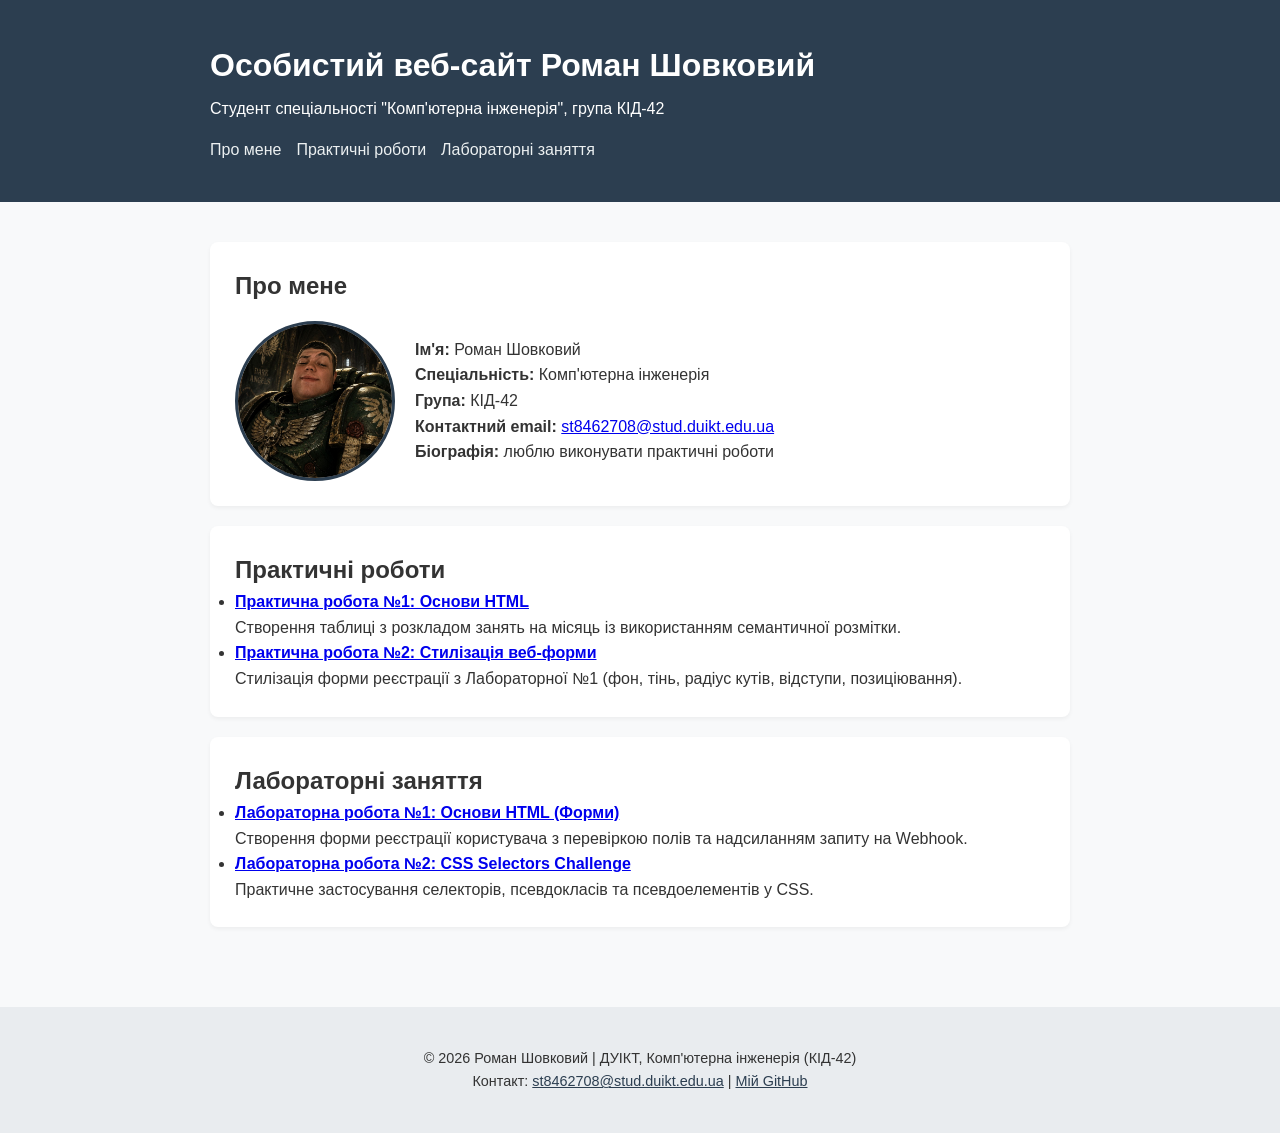
<file: index.html>
<!DOCTYPE html>
<html lang="uk">
<head>
    <meta charset="UTF-8">
    <meta name="viewport" content="width=device-width, initial-scale=1.0">
    <title>Особистий веб-сайт Роман Шовковий</title>
    <link rel="stylesheet" href="css/style.css">
</head>
<body>

    <!-- Заголовок сторінки з інформацією про студента -->
    <header>
        <div class="container">
            <h1>Особистий веб-сайт Роман Шовковий</h1>
            <p>Студент спеціальності "Комп'ютерна інженерія", група КІД-42</p>
            <nav>
                <ul>
                    <li><a href="#about">Про мене</a></li>
                    <li><a href="#practices">Практичні роботи</a></li>
                    <li><a href="#labs">Лабораторні заняття</a></li>
                </ul>
            </nav>
        </div>
    </header>

    <main class="container">
        <!-- Секція "Про мене" -->
        <section id="about">
            <h2>Про мене</h2>
            <div class="about-content">
                <img src="images/photo.jpg" alt="Фото студента" width="160">
                <div>
                    <p><strong>Ім'я:</strong> Роман Шовковий</p>
                    <p><strong>Спеціальність:</strong> Комп'ютерна інженерія</p>
                    <p><strong>Група:</strong> КІД-42</p>
                    <p><strong>Контактний email:</strong> <a href="mailto:st8462708@stud.duikt.edu.ua">st8462708@stud.duikt.edu.ua</a></p>
                    <p><strong>Біографія:</strong> люблю виконувати практичні роботи</p>
                </div>
            </div>
        </section>

        <!-- Секція "Практичні роботи" -->
        <section id="practices">
            <h2>Практичні роботи</h2>
            <ul>
                <li>
                    <strong><a href="practices/practice1.html">Практична робота №1: Основи HTML</a></strong>
                    <p>Створення таблиці з розкладом занять на місяць із використанням семантичної розмітки.</p>
                </li>
                <li>
                    <strong><a href="practices/practice2.html">Практична робота №2: Стилізація веб-форми</a></strong>
                    <p>Стилізація форми реєстрації з Лабораторної №1 (фон, тінь, радіус кутів, відступи, позиціювання).</p>
                </li>
            </ul>
        </section>

        <!-- Секція "Лабораторні заняття" -->
        <section id="labs">
            <h2>Лабораторні заняття</h2>
            <ul>
                <li>
                    <strong><a href="labs/lab1.html">Лабораторна робота №1: Основи HTML (Форми)</a></strong>
                    <p>Створення форми реєстрації користувача з перевіркою полів та надсиланням запиту на Webhook.</p>
                </li>
                <li>
                    <strong><a href="labs/lab2.html">Лабораторна робота №2: CSS Selectors Challenge</a></strong>
                    <p>Практичне застосування селекторів, псевдокласів та псевдоелементів у CSS.</p>
                </li>
            </ul>
        </section>
    </main>

    <!-- Оновлений футер -->
    <footer>
        <div class="container">
            <p>&copy; 2026 Роман Шовковий | ДУІКТ, Комп'ютерна інженерія (КІД-42)</p>
            <p>
                Контакт: <a href="mailto:st8462708@stud.duikt.edu.ua">st8462708@stud.duikt.edu.ua</a> | 
                <a href="https://github.com" target="_blank">Мій GitHub</a>
            </p>
        </div>
    </footer>

</body>
</html>
</file>
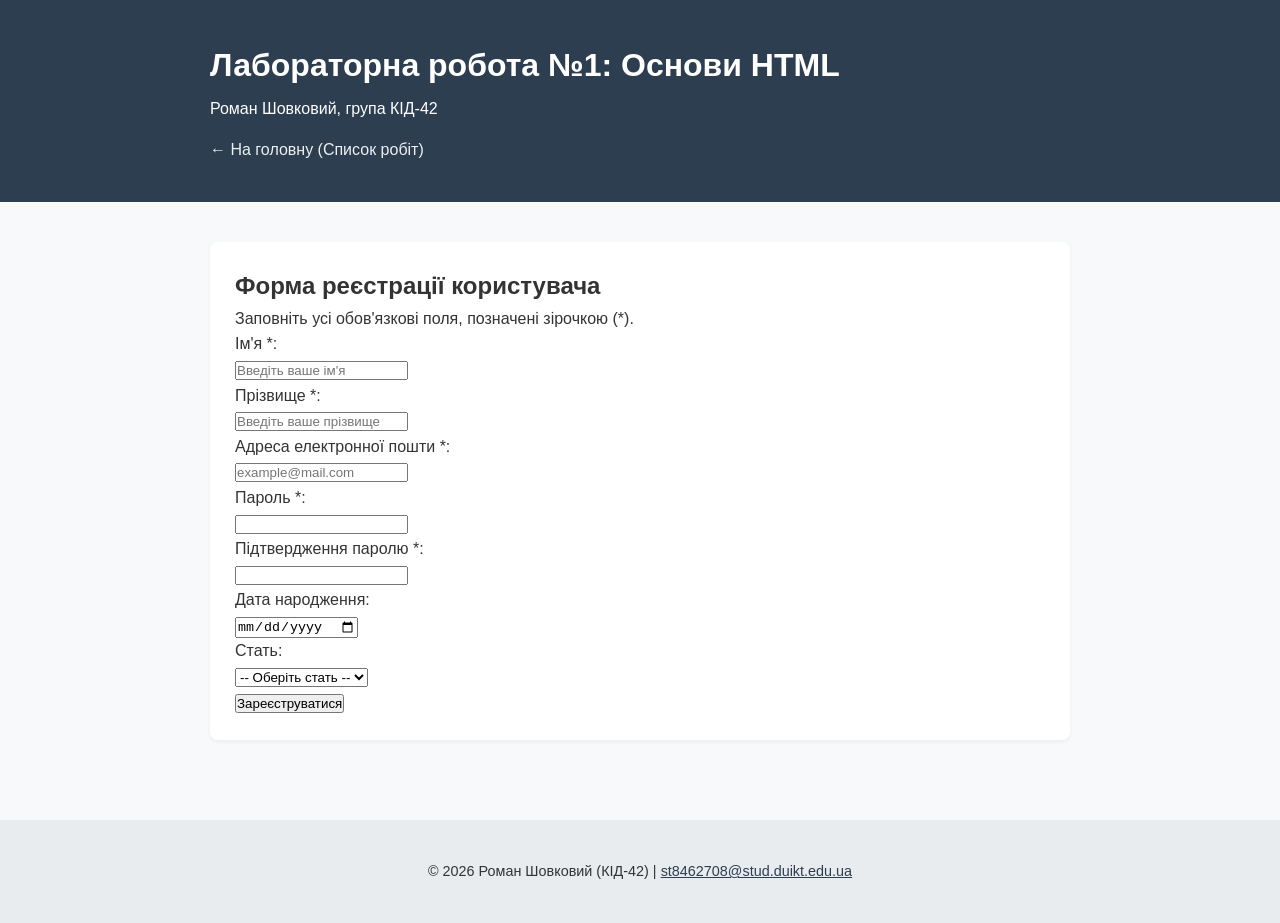
<file: labs/lab1.html>
<!DOCTYPE html>
<html lang="uk">
<head>
    <meta charset="UTF-8">
    <meta name="viewport" content="width=device-width, initial-scale=1.0">
    <title>Лабораторна робота №1 | Основи HTML</title>
    <link rel="stylesheet" href="../css/style.css">
</head>
<body>

    <header>
        <div class="container">
            <h1>Лабораторна робота №1: Основи HTML</h1>
            <p>Роман Шовковий, група КІД-42</p>
            <nav>
                <ul>
                    <!-- Посилання на головну сторінку зі списком робіт -->
                    <li><a href="../index.html">← На головну (Список робіт)</a></li>
                </ul>
            </nav>
        </div>
    </header>

    <main class="container">
        <section>
            <h2>Форма реєстрації користувача</h2>
            <p>Заповніть усі обов'язкові поля, позначені зірочкою (*).</p>

            <!-- 
                Замініть URL в атрибуті action на вашу персональну адресу з webhook.site 
            -->
            <form action="https://webhook.site/8801ab21-8059-4ee7-9945-172cb5e8e943" method="POST">
                
                <!-- Ім'я користувача -->
                <p>
                    <label for="firstName">Ім'я *:</label><br>
                    <input type="text" id="firstName" name="firstName" placeholder="Введіть ваше ім'я" required>
                </p>

                <!-- Прізвище користувача -->
                <p>
                    <label for="lastName">Прізвище *:</label><br>
                    <input type="text" id="lastName" name="lastName" placeholder="Введіть ваше прізвище" required>
                </p>

                <!-- Електронна пошта -->
                <p>
                    <label for="userEmail">Адреса електронної пошти *:</label><br>
                    <input type="email" id="userEmail" name="userEmail" placeholder="example@mail.com" required>
                </p>

                <!-- Пароль -->
                <p>
                    <label for="userPassword">Пароль *:</label><br>
                    <input type="password" id="userPassword" name="userPassword" required minlength="6">
                </p>

                <!-- Підтвердження паролю -->
                <p>
                    <label for="confirmPassword">Підтвердження паролю *:</label><br>
                    <input type="password" id="confirmPassword" name="confirmPassword" required minlength="6">
                </p>

                <!-- Додаткове поле: Дата народження -->
                <p>
                    <label for="birthDate">Дата народження:</label><br>
                    <input type="date" id="birthDate" name="birthDate">
                </p>

                <!-- Додаткове поле: Стать -->
                <p>
                    <label for="gender">Стать:</label><br>
                    <select id="gender" name="gender">
                        <option value="">-- Оберіть стать --</option>
                        <option value="male">Чоловіча</option>
                        <option value="female">Жіноча</option>
                        <option value="other">Інше</option>
                    </select>
                </p>

                <!-- Кнопка відправки форми на сервер -->
                <p>
                    <input type="submit" value="Зареєструватися">
                </p>

            </form>
        </section>
    </main>

    <footer>
        <div class="container">
            <p>&copy; 2026 Роман Шовковий (КІД-42) | <a href="mailto:st8462708@stud.duikt.edu.ua">st8462708@stud.duikt.edu.ua</a></p>
        </div>
    </footer>

</body>
</html>
</file>
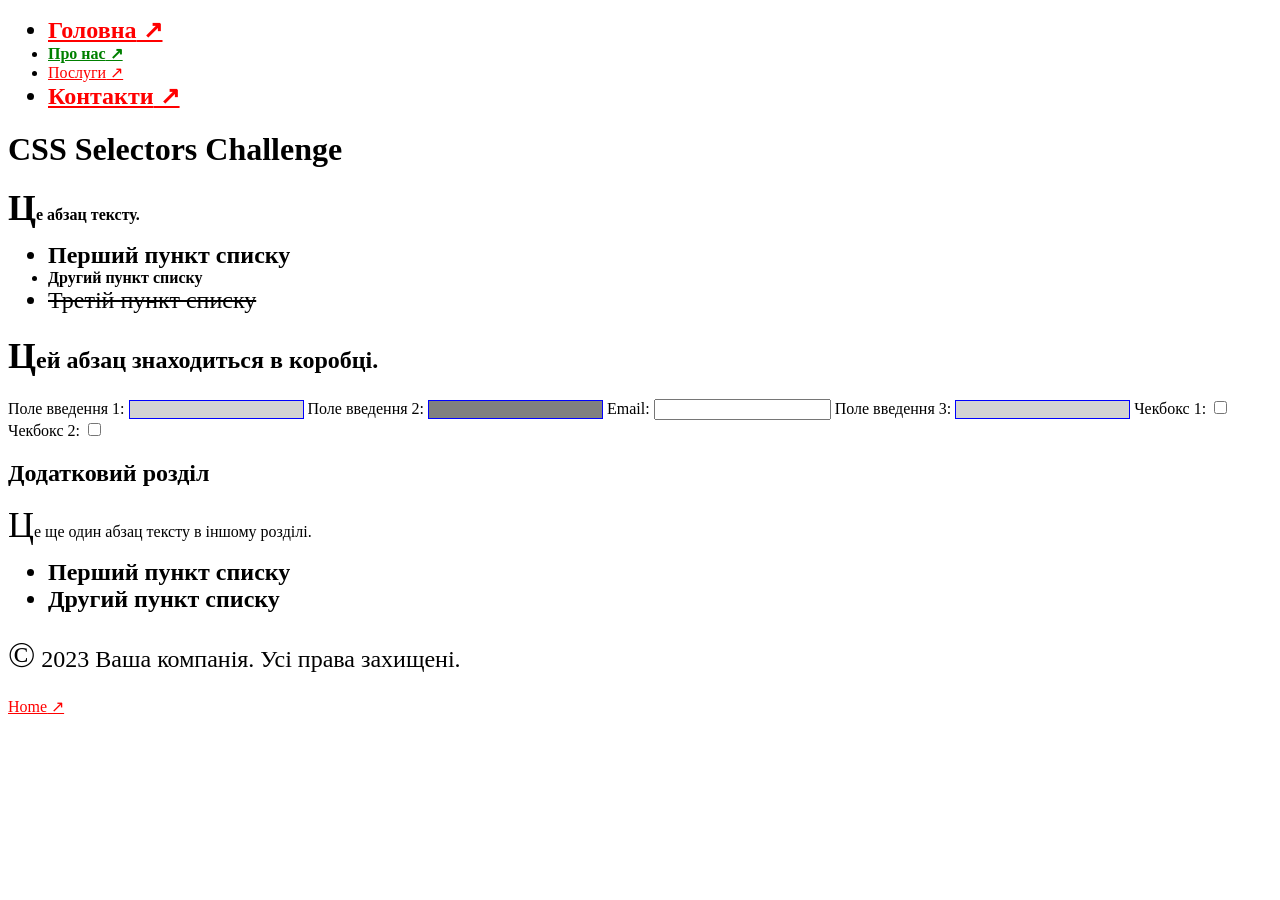
<file: labs/lab2.html>
<!DOCTYPE html>
<html lang="en">
<head>
    <meta charset="UTF-8">
    <meta name="viewport" content="width=device-width, initial-scale=1.0">
    <link rel="stylesheet" href="lab2.css">
    <title>CSS Selectors Challenge</title>
</head>
<body>
    <header>
        <nav>
            <ul>
                <li><a href="#">Головна</a></li>
                <li><a href="https://example.com">Про нас</a></li>
                <li><a href="#">Послуги</a></li>
                <li><a href="http://notrealsite.ua">Контакти</a></li>
            </ul>
        </nav>
    </header>
    <div class="container">
        <h1>CSS Selectors Challenge</h1>
        <p>Це абзац тексту.</p>
        <ul>
            <li>Перший пункт списку</li>
            <li class="special">Другий пункт списку</li>
            <li>Третій пункт списку</li>
        </ul>
        <div class="box">
            <p>Цей абзац знаходиться в коробці.</p>
        </div>
        <form>
            <label for="input1">Поле введення 1:</label>
            <input type="text" id="input1">
            <label for="input2">Поле введення 2:</label>
            <input type="text" id="input2" disabled>
            <label for="email1">Email:</label>
            <input type="email" id="email1">
            <label for="input3">Поле введення 3:</label>
            <input type="text" id="input3">
            <label for="check1">Чекбокс 1:</label>
            <input type="checkbox" id="check1">
            <label for="check2">Чекбокс 2:</label>
            <input type="checkbox" id="check2">
        </form>
    </div>
    <section>
        <h2>Додатковий розділ</h2>
        <p>Це ще один абзац тексту в іншому розділі.</p>
        <ul>
            <li>Перший пункт списку</li>
            <li>Другий пункт списку</li>
        </ul>
    </section>
    <footer>
        <p>&copy; 2023 Ваша компанія. Усі права захищені.</p>
        <a href="#">Home</a>
    </footer>
</body>
</html>
</file>
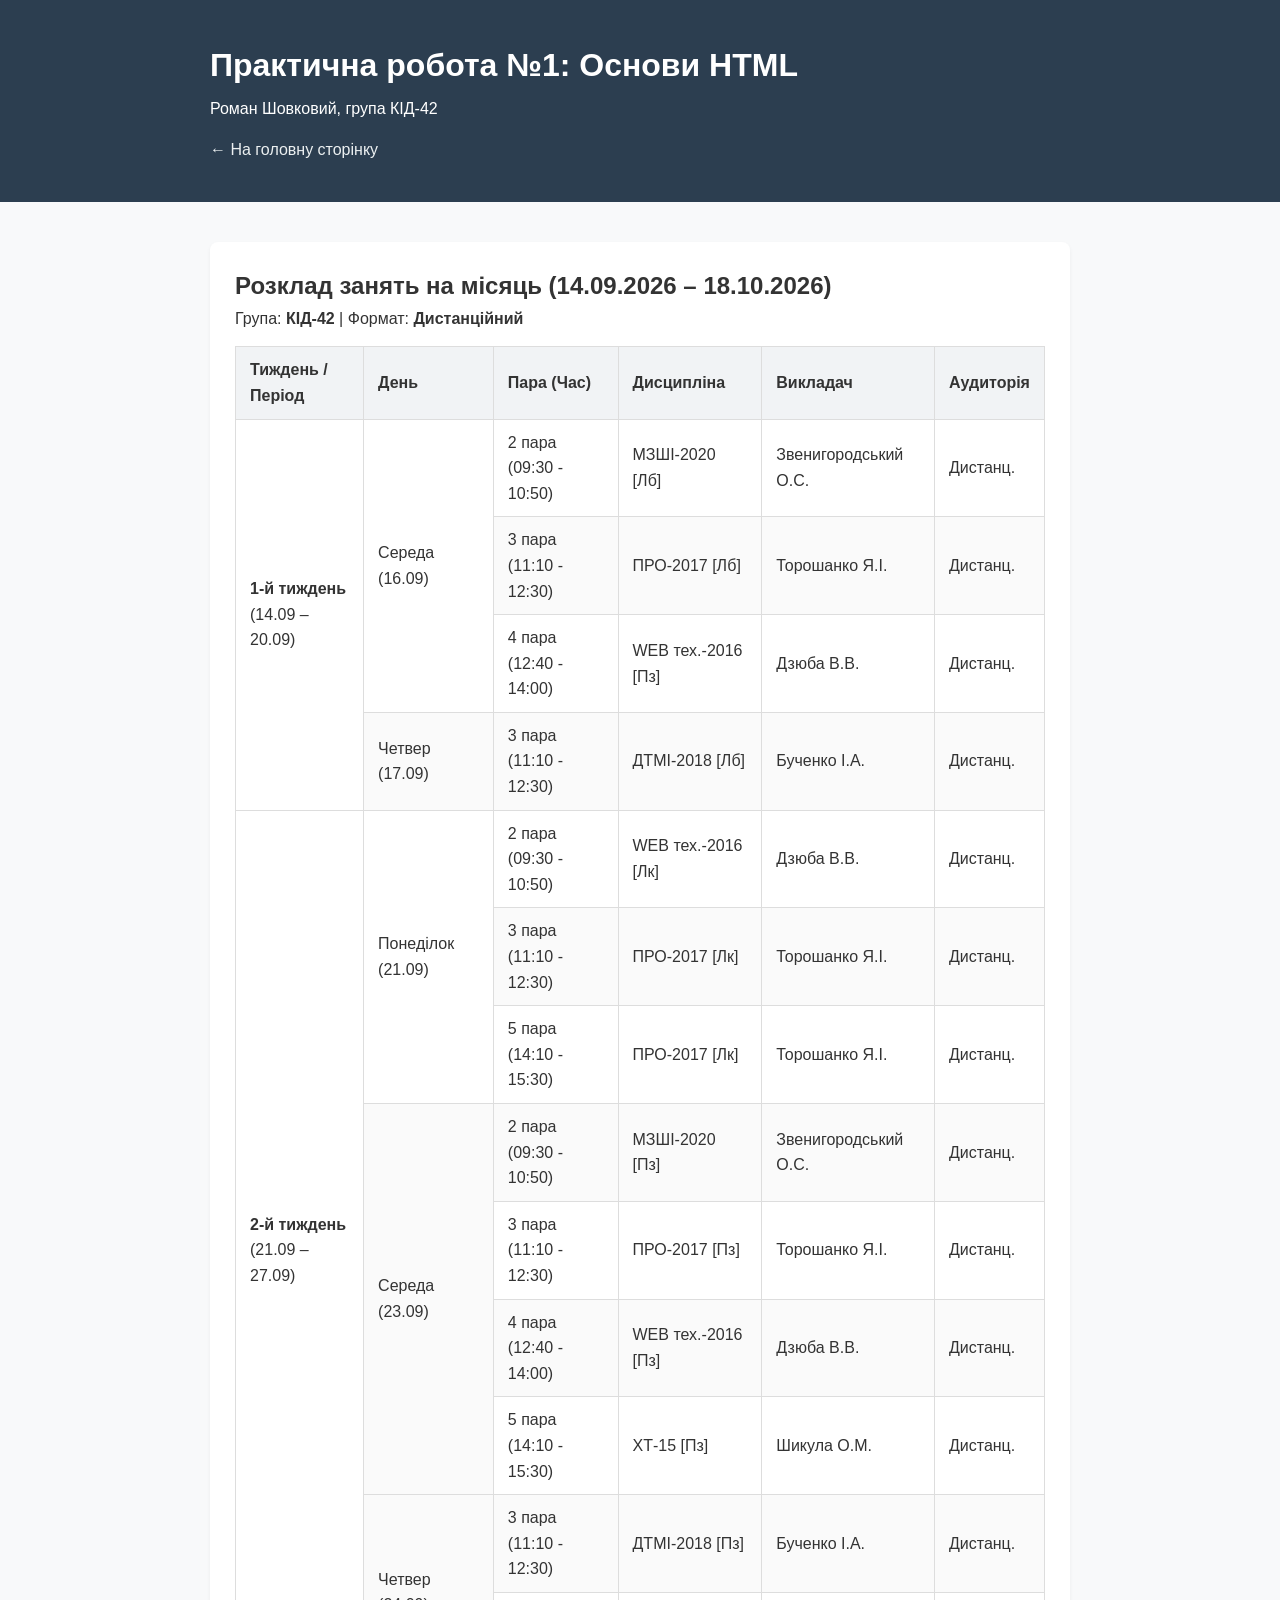
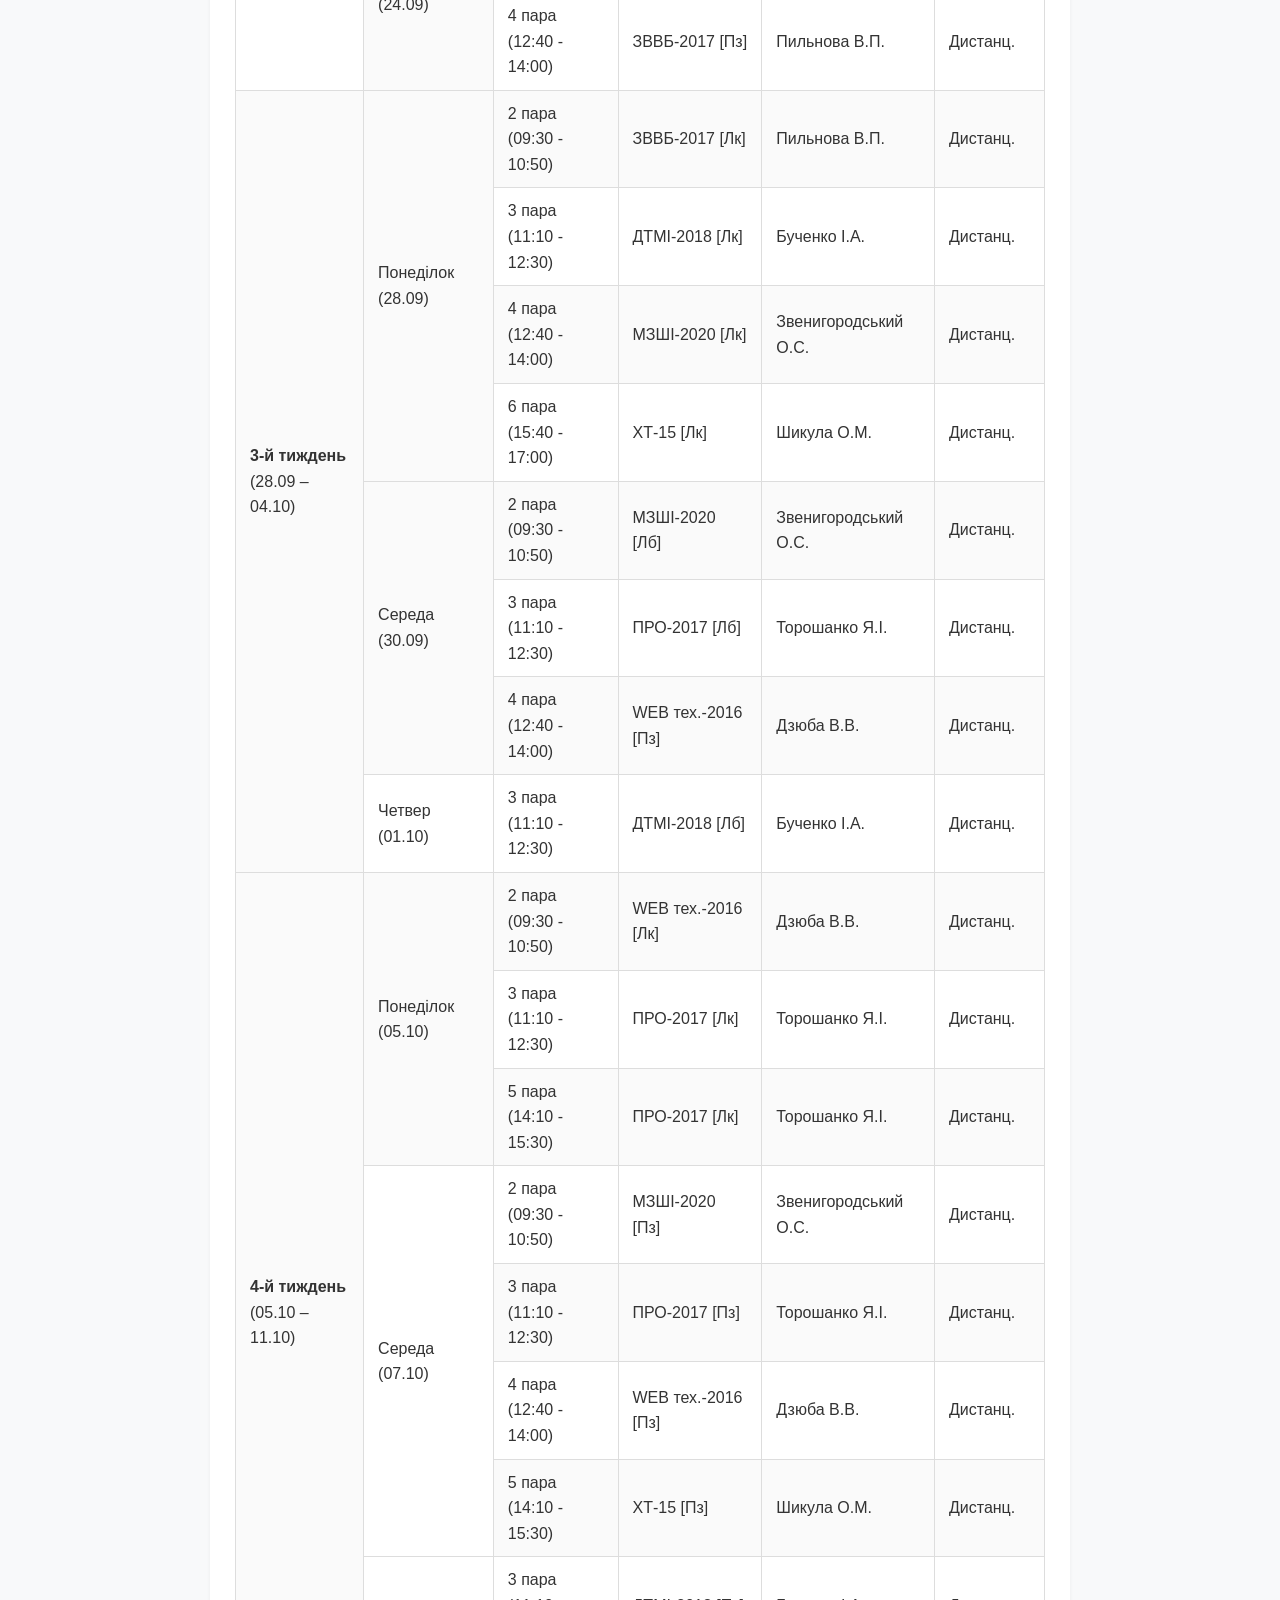
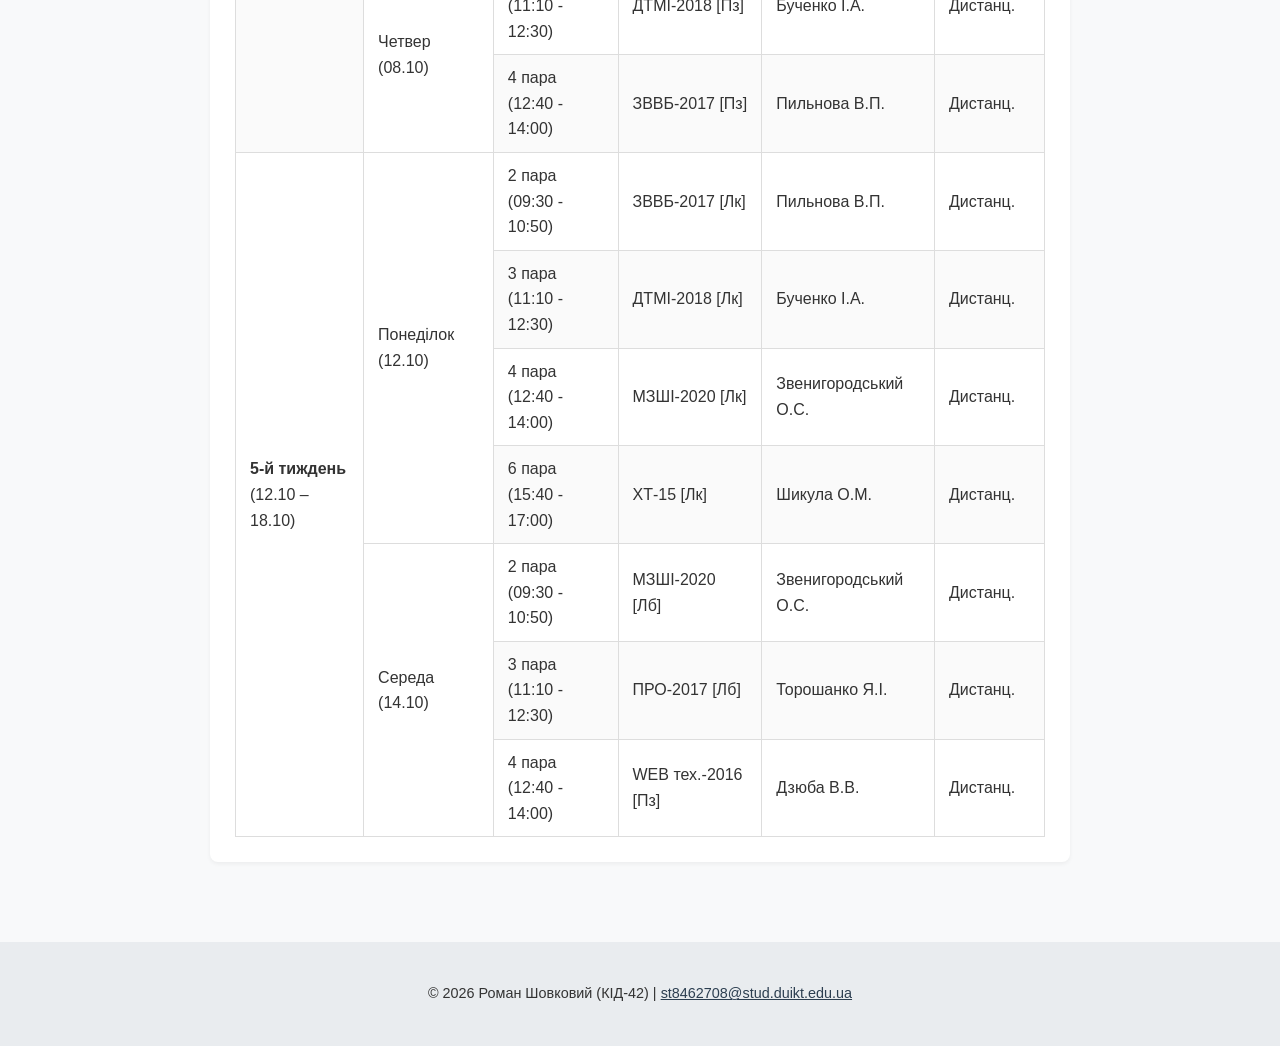
<file: practices/practice1.html>
<!DOCTYPE html>
<html lang="uk">
<head>
    <meta charset="UTF-8">
    <meta name="viewport" content="width=device-width, initial-scale=1.0">
    <title>Практична робота №1 | Розклад КІД-42</title>
    <link rel="stylesheet" href="../css/style.css">
</head>
<body>

    <header>
        <div class="container">
            <h1>Практична робота №1: Основи HTML</h1>
            <p>Роман Шовковий, група КІД-42</p>
            <nav>
                <ul>
                    <li><a href="../index.html">← На головну сторінку</a></li>
                </ul>
            </nav>
        </div>
    </header>

    <main class="container">
        <section>
            <h2>Розклад занять на місяць (14.09.2026 – 18.10.2026)</h2>
            <p>Група: <strong>КІД-42</strong> | Формат: <strong>Дистанційний</strong></p>

            <div class="table-wrapper">
                <table border="1">
                    <thead>
                        <tr>
                            <th>Тиждень / Період</th>
                            <th>День</th>
                            <th>Пара (Час)</th>
                            <th>Дисципліна</th>
                            <th>Викладач</th>
                            <th>Аудиторія</th>
                        </tr>
                    </thead>
                    <tbody>
                        <!-- 1-й тиждень -->
                        <tr>
                            <td rowspan="4"><strong>1-й тиждень</strong><br>(14.09 – 20.09)</td>
                            <td rowspan="3">Середа (16.09)</td>
                            <td>2 пара (09:30 - 10:50)</td>
                            <td>МЗШІ-2020 [Лб]</td>
                            <td>Звенигородський О.С.</td>
                            <td>Дистанц.</td>
                        </tr>
                        <tr>
                            <td>3 пара (11:10 - 12:30)</td>
                            <td>ПРО-2017 [Лб]</td>
                            <td>Торошанко Я.І.</td>
                            <td>Дистанц.</td>
                        </tr>
                        <tr>
                            <td>4 пара (12:40 - 14:00)</td>
                            <td>WEB тех.-2016 [Пз]</td>
                            <td>Дзюба В.В.</td>
                            <td>Дистанц.</td>
                        </tr>
                        <tr>
                            <td>Четвер (17.09)</td>
                            <td>3 пара (11:10 - 12:30)</td>
                            <td>ДТМІ-2018 [Лб]</td>
                            <td>Бученко І.А.</td>
                            <td>Дистанц.</td>
                        </tr>

                        <!-- 2-й тиждень -->
                        <tr>
                            <td rowspan="9"><strong>2-й тиждень</strong><br>(21.09 – 27.09)</td>
                            <td rowspan="3">Понеділок (21.09)</td>
                            <td>2 пара (09:30 - 10:50)</td>
                            <td>WEB тех.-2016 [Лк]</td>
                            <td>Дзюба В.В.</td>
                            <td>Дистанц.</td>
                        </tr>
                        <tr>
                            <td>3 пара (11:10 - 12:30)</td>
                            <td>ПРО-2017 [Лк]</td>
                            <td>Торошанко Я.І.</td>
                            <td>Дистанц.</td>
                        </tr>
                        <tr>
                            <td>5 пара (14:10 - 15:30)</td>
                            <td>ПРО-2017 [Лк]</td>
                            <td>Торошанко Я.І.</td>
                            <td>Дистанц.</td>
                        </tr>
                        <tr>
                            <td rowspan="4">Середа (23.09)</td>
                            <td>2 пара (09:30 - 10:50)</td>
                            <td>МЗШІ-2020 [Пз]</td>
                            <td>Звенигородський О.С.</td>
                            <td>Дистанц.</td>
                        </tr>
                        <tr>
                            <td>3 пара (11:10 - 12:30)</td>
                            <td>ПРО-2017 [Пз]</td>
                            <td>Торошанко Я.І.</td>
                            <td>Дистанц.</td>
                        </tr>
                        <tr>
                            <td>4 пара (12:40 - 14:00)</td>
                            <td>WEB тех.-2016 [Пз]</td>
                            <td>Дзюба В.В.</td>
                            <td>Дистанц.</td>
                        </tr>
                        <tr>
                            <td>5 пара (14:10 - 15:30)</td>
                            <td>ХТ-15 [Пз]</td>
                            <td>Шикула О.М.</td>
                            <td>Дистанц.</td>
                        </tr>
                        <tr>
                            <td rowspan="2">Четвер (24.09)</td>
                            <td>3 пара (11:10 - 12:30)</td>
                            <td>ДТМІ-2018 [Пз]</td>
                            <td>Бученко І.А.</td>
                            <td>Дистанц.</td>
                        </tr>
                        <tr>
                            <td>4 пара (12:40 - 14:00)</td>
                            <td>ЗВВБ-2017 [Пз]</td>
                            <td>Пильнова В.П.</td>
                            <td>Дистанц.</td>
                        </tr>

                        <!-- 3-й тиждень -->
                        <tr>
                            <td rowspan="8"><strong>3-й тиждень</strong><br>(28.09 – 04.10)</td>
                            <td rowspan="4">Понеділок (28.09)</td>
                            <td>2 пара (09:30 - 10:50)</td>
                            <td>ЗВВБ-2017 [Лк]</td>
                            <td>Пильнова В.П.</td>
                            <td>Дистанц.</td>
                        </tr>
                        <tr>
                            <td>3 пара (11:10 - 12:30)</td>
                            <td>ДТМІ-2018 [Лк]</td>
                            <td>Бученко І.А.</td>
                            <td>Дистанц.</td>
                        </tr>
                        <tr>
                            <td>4 пара (12:40 - 14:00)</td>
                            <td>МЗШІ-2020 [Лк]</td>
                            <td>Звенигородський О.С.</td>
                            <td>Дистанц.</td>
                        </tr>
                        <tr>
                            <td>6 пара (15:40 - 17:00)</td>
                            <td>ХТ-15 [Лк]</td>
                            <td>Шикула О.М.</td>
                            <td>Дистанц.</td>
                        </tr>
                        <tr>
                            <td rowspan="3">Середа (30.09)</td>
                            <td>2 пара (09:30 - 10:50)</td>
                            <td>МЗШІ-2020 [Лб]</td>
                            <td>Звенигородський О.С.</td>
                            <td>Дистанц.</td>
                        </tr>
                        <tr>
                            <td>3 пара (11:10 - 12:30)</td>
                            <td>ПРО-2017 [Лб]</td>
                            <td>Торошанко Я.І.</td>
                            <td>Дистанц.</td>
                        </tr>
                        <tr>
                            <td>4 пара (12:40 - 14:00)</td>
                            <td>WEB тех.-2016 [Пз]</td>
                            <td>Дзюба В.В.</td>
                            <td>Дистанц.</td>
                        </tr>
                        <tr>
                            <td>Четвер (01.10)</td>
                            <td>3 пара (11:10 - 12:30)</td>
                            <td>ДТМІ-2018 [Лб]</td>
                            <td>Бученко І.А.</td>
                            <td>Дистанц.</td>
                        </tr>

                        <!-- 4-й тиждень -->
                        <tr>
                            <td rowspan="9"><strong>4-й тиждень</strong><br>(05.10 – 11.10)</td>
                            <td rowspan="3">Понеділок (05.10)</td>
                            <td>2 пара (09:30 - 10:50)</td>
                            <td>WEB тех.-2016 [Лк]</td>
                            <td>Дзюба В.В.</td>
                            <td>Дистанц.</td>
                        </tr>
                        <tr>
                            <td>3 пара (11:10 - 12:30)</td>
                            <td>ПРО-2017 [Лк]</td>
                            <td>Торошанко Я.І.</td>
                            <td>Дистанц.</td>
                        </tr>
                        <tr>
                            <td>5 пара (14:10 - 15:30)</td>
                            <td>ПРО-2017 [Лк]</td>
                            <td>Торошанко Я.І.</td>
                            <td>Дистанц.</td>
                        </tr>
                        <tr>
                            <td rowspan="4">Середа (07.10)</td>
                            <td>2 пара (09:30 - 10:50)</td>
                            <td>МЗШІ-2020 [Пз]</td>
                            <td>Звенигородський О.С.</td>
                            <td>Дистанц.</td>
                        </tr>
                        <tr>
                            <td>3 пара (11:10 - 12:30)</td>
                            <td>ПРО-2017 [Пз]</td>
                            <td>Торошанко Я.І.</td>
                            <td>Дистанц.</td>
                        </tr>
                        <tr>
                            <td>4 пара (12:40 - 14:00)</td>
                            <td>WEB тех.-2016 [Пз]</td>
                            <td>Дзюба В.В.</td>
                            <td>Дистанц.</td>
                        </tr>
                        <tr>
                            <td>5 пара (14:10 - 15:30)</td>
                            <td>ХТ-15 [Пз]</td>
                            <td>Шикула О.М.</td>
                            <td>Дистанц.</td>
                        </tr>
                        <tr>
                            <td rowspan="2">Четвер (08.10)</td>
                            <td>3 пара (11:10 - 12:30)</td>
                            <td>ДТМІ-2018 [Пз]</td>
                            <td>Бученко І.А.</td>
                            <td>Дистанц.</td>
                        </tr>
                        <tr>
                            <td>4 пара (12:40 - 14:00)</td>
                            <td>ЗВВБ-2017 [Пз]</td>
                            <td>Пильнова В.П.</td>
                            <td>Дистанц.</td>
                        </tr>

                        <!-- 5-й тиждень -->
                        <tr>
                            <td rowspan="7"><strong>5-й тиждень</strong><br>(12.10 – 18.10)</td>
                            <td rowspan="4">Понеділок (12.10)</td>
                            <td>2 пара (09:30 - 10:50)</td>
                            <td>ЗВВБ-2017 [Лк]</td>
                            <td>Пильнова В.П.</td>
                            <td>Дистанц.</td>
                        </tr>
                        <tr>
                            <td>3 пара (11:10 - 12:30)</td>
                            <td>ДТМІ-2018 [Лк]</td>
                            <td>Бученко І.А.</td>
                            <td>Дистанц.</td>
                        </tr>
                        <tr>
                            <td>4 пара (12:40 - 14:00)</td>
                            <td>МЗШІ-2020 [Лк]</td>
                            <td>Звенигородський О.С.</td>
                            <td>Дистанц.</td>
                        </tr>
                        <tr>
                            <td>6 пара (15:40 - 17:00)</td>
                            <td>ХТ-15 [Лк]</td>
                            <td>Шикула О.М.</td>
                            <td>Дистанц.</td>
                        </tr>
                        <tr>
                            <td rowspan="3">Середа (14.10)</td>
                            <td>2 пара (09:30 - 10:50)</td>
                            <td>МЗШІ-2020 [Лб]</td>
                            <td>Звенигородський О.С.</td>
                            <td>Дистанц.</td>
                        </tr>
                        <tr>
                            <td>3 пара (11:10 - 12:30)</td>
                            <td>ПРО-2017 [Лб]</td>
                            <td>Торошанко Я.І.</td>
                            <td>Дистанц.</td>
                        </tr>
                        <tr>
                            <td>4 пара (12:40 - 14:00)</td>
                            <td>WEB тех.-2016 [Пз]</td>
                            <td>Дзюба В.В.</td>
                            <td>Дистанц.</td>
                        </tr>
                    </tbody>
                </table>
            </div>
        </section>
    </main>

    <footer>
        <div class="container">
            <p>&copy; 2026 Роман Шовковий (КІД-42) | <a href="mailto:st8462708@stud.duikt.edu.ua">st8462708@stud.duikt.edu.ua</a></p>
        </div>
    </footer>

</body>
</html>
</file>
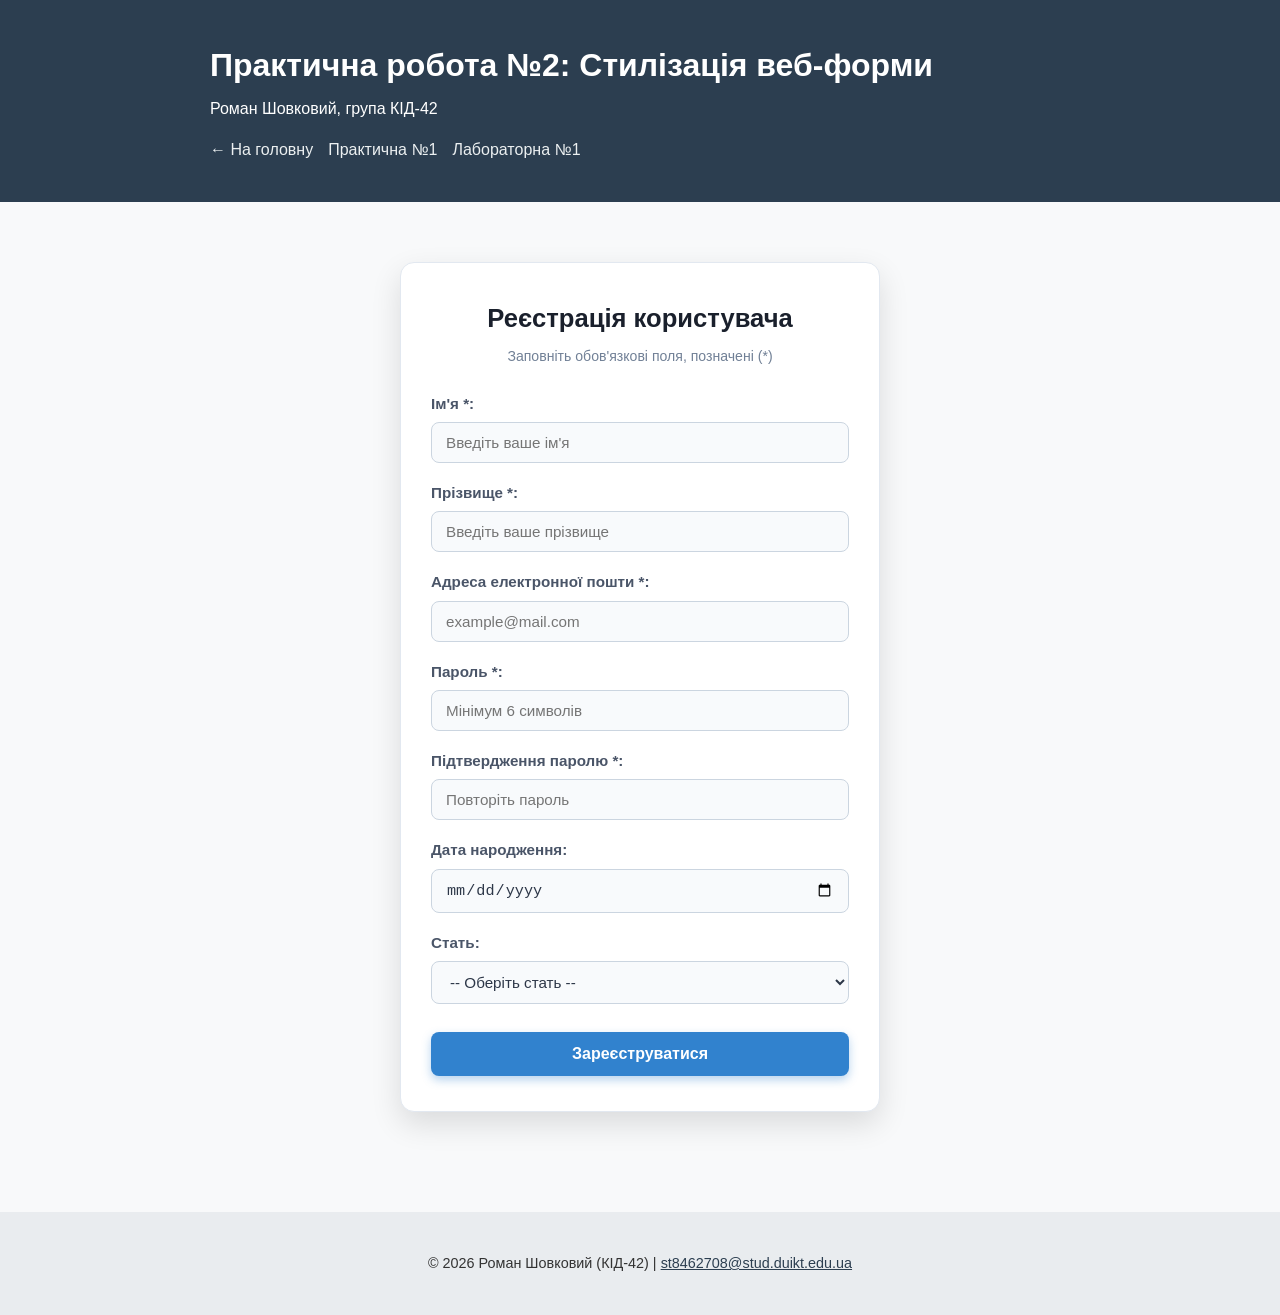
<file: practices/practice2.html>
<!DOCTYPE html>
<html lang="uk">
<head>
    <meta charset="UTF-8">
    <meta name="viewport" content="width=device-width, initial-scale=1.0">
    <title>Практична робота №2 | Стилізація форми</title>
    <link rel="stylesheet" href="../css/style.css">
</head>
<body>

    <header>
        <div class="container">
            <h1>Практична робота №2: Стилізація веб-форми</h1>
            <p>Роман Шовковий, група КІД-42</p>
            <nav>
                <ul>
                    <li><a href="../index.html">← На головну</a></li>
                    <li><a href="practice1.html">Практична №1</a></li>
                    <li><a href="../labs/lab1.html">Лабораторна №1</a></li>
                </ul>
            </nav>
        </div>
    </header>

    <main class="form-wrapper">
        <!-- 
            Стилізована веб-форма з Лабораторної роботи №1
            (Класи custom-form, form-field, submit-btn задають необхідні параметри)
        -->
        <form class="custom-form" action="https://webhook.site/YOUR-UNIQUE-UUID" method="POST">
            <h2 class="form-title">Реєстрація користувача</h2>
            <p class="form-subtitle">Заповніть обов'язкові поля, позначені (*)</p>
            
            <div class="form-field">
                <label for="firstName">Ім'я *:</label>
                <input type="text" id="firstName" name="firstName" placeholder="Введіть ваше ім'я" required>
            </div>

            <div class="form-field">
                <label for="lastName">Прізвище *:</label>
                <input type="text" id="lastName" name="lastName" placeholder="Введіть ваше прізвище" required>
            </div>

            <div class="form-field">
                <label for="userEmail">Адреса електронної пошти *:</label>
                <input type="email" id="userEmail" name="userEmail" placeholder="example@mail.com" required>
            </div>

            <div class="form-field">
                <label for="userPassword">Пароль *:</label>
                <input type="password" id="userPassword" name="userPassword" placeholder="Мінімум 6 символів" required minlength="6">
            </div>

            <div class="form-field">
                <label for="confirmPassword">Підтвердження паролю *:</label>
                <input type="password" id="confirmPassword" name="confirmPassword" placeholder="Повторіть пароль" required minlength="6">
            </div>

            <div class="form-field">
                <label for="birthDate">Дата народження:</label>
                <input type="date" id="birthDate" name="birthDate">
            </div>

            <div class="form-field">
                <label for="gender">Стать:</label>
                <select id="gender" name="gender">
                    <option value="">-- Оберіть стать --</option>
                    <option value="male">Чоловіча</option>
                    <option value="female">Жіноча</option>
                    <option value="other">Інше</option>
                </select>
            </div>

            <button type="submit" class="submit-btn">Зареєструватися</button>
        </form>
    </main>

    <footer>
        <div class="container">
            <p>&copy; 2026 Роман Шовковий (КІД-42) | <a href="mailto:st8462708@stud.duikt.edu.ua">st8462708@stud.duikt.edu.ua</a></p>
        </div>
    </footer>

</body>
</html>
</file>
<file: css/style.css>
* {
    box-sizing: border-box;
    margin: 0;
    padding: 0;
}

body {
    font-family: -apple-system, BlinkMacSystemFont, "Segoe UI", Roboto, sans-serif;
    line-height: 1.6;
    color: #333;
    background-color: #f8f9fa;
}

.container {
    max-width: 900px;
    margin: auto;
    padding: 20px;
}

header {
    background: #2c3e50;
    color: #fff;
    padding: 20px 0;
}

header h1 {
    margin-bottom: 5px;
}

nav ul {
    list-style: none;
    display: flex;
    gap: 15px;
    margin-top: 15px;
}

nav a {
    color: #ecf0f1;
    text-decoration: none;
    font-weight: 500;
}

nav a:hover {
    text-decoration: underline;
}

section {
    background: #fff;
    padding: 25px;
    margin: 20px 0;
    border-radius: 8px;
    box-shadow: 0 2px 4px rgba(0,0,0,0.05);
}

.about-content {
    display: flex;
    gap: 20px;
    align-items: center;
    margin-top: 15px;
}

.about-content img {
    border-radius: 50%;
    border: 3px solid #2c3e50;
    object-fit: cover;
    height: 160px;
}

/* Таблиця */
.table-wrapper {
    overflow-x: auto;
    margin-top: 15px;
}

table {
    width: 100%;
    border-collapse: collapse;
    background: #fff;
}

th, td {
    border: 1px solid #ddd;
    padding: 10px 14px;
    text-align: left;
}

th {
    background-color: #f1f3f5;
}

tr:nth-child(even) {
    background-color: #fafafa;
}

footer {
    text-align: center;
    padding: 20px;
    background: #e9ecef;
    margin-top: 40px;
    font-size: 0.9em;
}

footer a {
    color: #2c3e50;
}

/* ==========================================================
   Стилізація форми з Лабораторної №1 (Практична робота №2)
   ========================================================== */

/* Контейнер для центрування форми на сторінці */
.form-wrapper {
    max-width: 900px;
    margin: 0 auto;
    padding: 20px;
}

/* 
   Параметри відповідно до завдання:
   a. Колір фону та тексту
   b. Ширина та внутрішні відступи
   c. Закруглені кути
   d. Тінь
   e. Позиціювання
*/
.custom-form {
    /* e. Позиціювання: відносне позиціювання, центрування по горизонталі */
    position: relative;
    margin: 40px auto;

    /* b. Ширина та внутрішні відступи */
    max-width: 480px;
    width: 100%;
    padding: 35px 30px;

    /* a. Колір фону та тексту */
    background-color: #ffffff;
    color: #2c3e50;

    /* c. Закруглені кути */
    border-radius: 14px;

    /* d. М'яка об'ємна тінь */
    box-shadow: 0 12px 30px rgba(0, 0, 0, 0.12);

    border: 1px solid #e2e8f0;
}

/* Оформлення заголовків всередині форми */
.form-title {
    font-size: 1.6rem;
    color: #1a202c;
    text-align: center;
    margin-bottom: 6px;
}

.form-subtitle {
    font-size: 0.88rem;
    color: #718096;
    text-align: center;
    margin-bottom: 24px;
}

/* Стилізація груп полів введення */
.form-field {
    margin-bottom: 18px;
    display: flex;
    flex-direction: column;
}

.form-field label {
    margin-bottom: 6px;
    font-size: 0.95rem;
    font-weight: 600;
    color: #4a5568;
}

/* Поля вводу і випадаючий список */
.form-field input,
.form-field select {
    width: 100%;
    padding: 11px 14px;
    border: 1px solid #cbd5e0;
    border-radius: 8px; /* Закруглені кути полів */
    font-size: 0.95rem;
    color: #2d3748;
    background-color: #f8fafc;
    outline: none;
    transition: all 0.2s ease-in-out;
}

/* Підсвічування при фокусі */
.form-field input:focus,
.form-field select:focus {
    border-color: #3182ce;
    background-color: #ffffff;
    box-shadow: 0 0 0 3px rgba(66, 153, 225, 0.25);
}

/* Кнопка відправки форми */
.submit-btn {
    width: 100%;
    padding: 13px;
    margin-top: 10px;
    background-color: #3182ce;
    color: #ffffff;
    font-size: 1rem;
    font-weight: 600;
    border: none;
    border-radius: 8px;
    cursor: pointer;
    box-shadow: 0 4px 10px rgba(49, 130, 206, 0.35);
    transition: background-color 0.2s, transform 0.1s;
}

.submit-btn:hover {
    background-color: #2b6cb0;
}

.submit-btn:active {
    transform: scale(0.99);
}
</file>
<file: labs/lab2.css>
/* ==========================================================
   Лабораторна робота №2: CSS Selectors Challenge
   ========================================================== */

/* 1. Виділіть перший елемент <li> та надайте йому жирний шрифт */
li:first-child {
    font-weight: bold;
}

/* 2. Виберіть усі елементи <a>, які є останніми дочірніми елементами свого батька, і пофарбуйте їх у червоний колір */
a:last-child {
    color: red;
}

/* 5. Виберіть усі елементи, які мають атрибут href, що починається з https, і пофарбуйте їх у зелений колір */
/* Додаємо !important або підвищуємо специфічність a[href^="https"], щоб правило перебило a:last-child */
a[href^="https"],
[href^="https"] {
    color: green !important;
}

/* 3. Виберіть усі елементи input, які вимкнено (disabled), і надайте їм сірий фоновий колір */
input:disabled {
    background-color: gray;
}

/* 4. Виберіть усі елементи <p>, які є прямими дочірніми елементами елемента <div>, і надайте їм напівжирний шрифт */
div > p {
    font-weight: 600;
}

/* 6. Виберіть усі елементи input, які мають атрибут type як text і обведіть їх рамкою 1 піксель суцільним синім кольором */
input[type="text"] {
    border: 1px solid blue;
}

/* 7. Виберіть усі елементи <li>, які є першими або останніми дочірніми елементами батьківського елемента, і встановіть для них розмір шрифту 24 пікселя */
li:first-child,
li:last-child {
    font-size: 24px;
}

/* 8. Виберіть усі елементи <p>, які є нащадками елемента <div> і встановіть для них розмір шрифту 16 пікселів */
div p {
    font-size: 16px;
}

/* 9. Виберіть усі елементи <input> зі значенням checked, і надайте їм фонового кольору світло-блакитний */
input:checked {
    background-color: lightblue;
    accent-color: lightblue;
}

/* 10. Виділіть усі елементи <a>, які є прямими дочірніми елементами <li>, і підкресліть їх текстом */
li > a {
    text-decoration: underline;
}

/* 11. Виділіть усі елементи <li>, які є парними елементами батьківського елемента, і надайте їм жирний шрифт */
li:nth-child(even) {
    font-weight: bold;
}

/* 12. Виберіть усі елементи <input>, які мають атрибут типу text і не disabled, і надайте їм фоновий колір сірого кольору */
input[type="text"]:not(:disabled) {
    background-color: #d3d3d3;
}

/* 13. Виберіть усі елементи <p>, які є першими дочірніми елементами батьківського елемента, і встановіть для них розмір шрифту 24 пікселя */
p:first-child {
    font-size: 24px;
}

/* 14. Виберіть елемент <li> який йде після елементу з класом .special і зробіть його перечеркнутим */
li.special + li {
    text-decoration: line-through;
}

/* 15. Виділіть першу літеру кожного елемента <p> і надайте йому розмір шрифту 36 пікселів */
p::first-letter {
    font-size: 36px;
    line-height: 1;
}

/* 16. Додайте ::after для кожного елемента <a> та надайте йому вміст ↗ */
a::after {
    content: " ↗";
}
</file>
